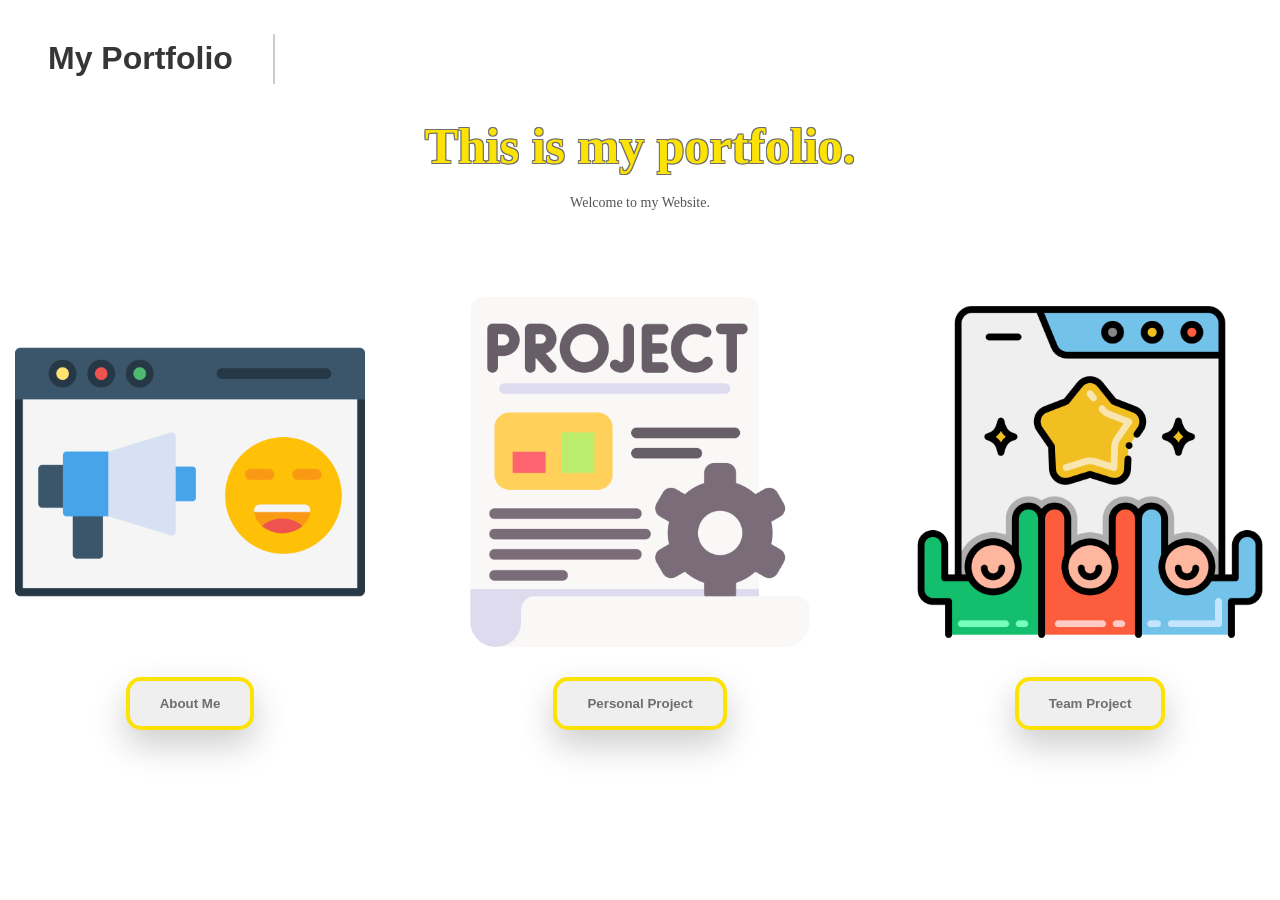
<file: index.html>
<!DOCTYPE html>
<html>
    <head>
        <meta charset="UTF-8">
        <title>Main</title>

        
        <link rel="stylesheet" href="style.css">
    </head>
    <body>
        
        <div class="header-container">
            <h1>My Portfolio</h1>
            
            <div class="vertical-line"></div>
        </div>

        <div class="content">
            <div class="footer">
                This is my portfolio.
                <br>
            </div>
            <div class="show">
                Welcome to my Website.
                <br><br>
            </div>
        </div>

        <div class="card-container">
            <div class="card">
                <img class="card_img" src="./img/aboutme.png" alt="About Me">
                <input class="card_button" type="button" value="About Me" onclick="alert(1);">
            </div>
            <div class="card">
                <img class="card_img" src="./img/personal.png" alt="Personal Project">
                <input class="card_button" type="button" value="Personal Project" onclick="alert(2);">
            </div>
            <div class="card">
                <img class="card_img" src="./img/team.png" alt="Team Project">
                <input class="card_button" type="button" value="Team Project" onclick="alert(3);">
            </div>
        </div>
    </body>
</html>
</file>
<file: style.css>
.card_button {
    position: relative;
    padding: 15px 30px;
    border-radius: 15px;
    font-family: "paybooc-Light", sans-serif;
    box-shadow: 0 15px 35px rgba(0, 0, 0, 0.2);
    text-decoration: none;
    font-weight: 600;
    transition: 0.25s;
    display: block;
    margin: 0 auto;
    border: 4px solid #fce205;
    color: #6e6e6e;
}

.card_button:active {
    transform: scale(1.5);
}

.card_button:hover {
    letter-spacing: 2px;
    transform: scale(1.2);
    cursor: pointer;
}

h1 {
    color: #363636;
    font-family: "paybooc-Light", sans-serif;
    margin: 20px;
}

.content {
    flex: 1;
    text-align: center;
}

.header-container {
    display: flex;
    align-items: center;
    margin: 20px;
}

.vertical-line {
    border-left: 2px solid #ccc;
    height: 50px;
    margin-left: 20px;
}

.card-container {
    display: flex;
    justify-content: center;
    align-items: center;
    margin-top: 20px;
}

.card {
    text-align: center;
    margin: 50px;
}

.card_img {
    width: 350px;
    height: auto;
    display: block;
    margin: 0 auto 30px auto;
}

.footer {
    text-align: center;
    margin-bottom: 20px;
    font-size: 50px;
    font-weight: bold; 
    color: #fce205;
    text-shadow: 
        -1px -1px 0 #6e6e6e,  
         1px -1px 0 #6e6e6e,
        -1px  1px 0 #6e6e6e,
         1px  1px 0 #6e6e6e;
}

.show {
    text-align: center;
    font-size: 14px; 
    color: #555; 
}
</file>
